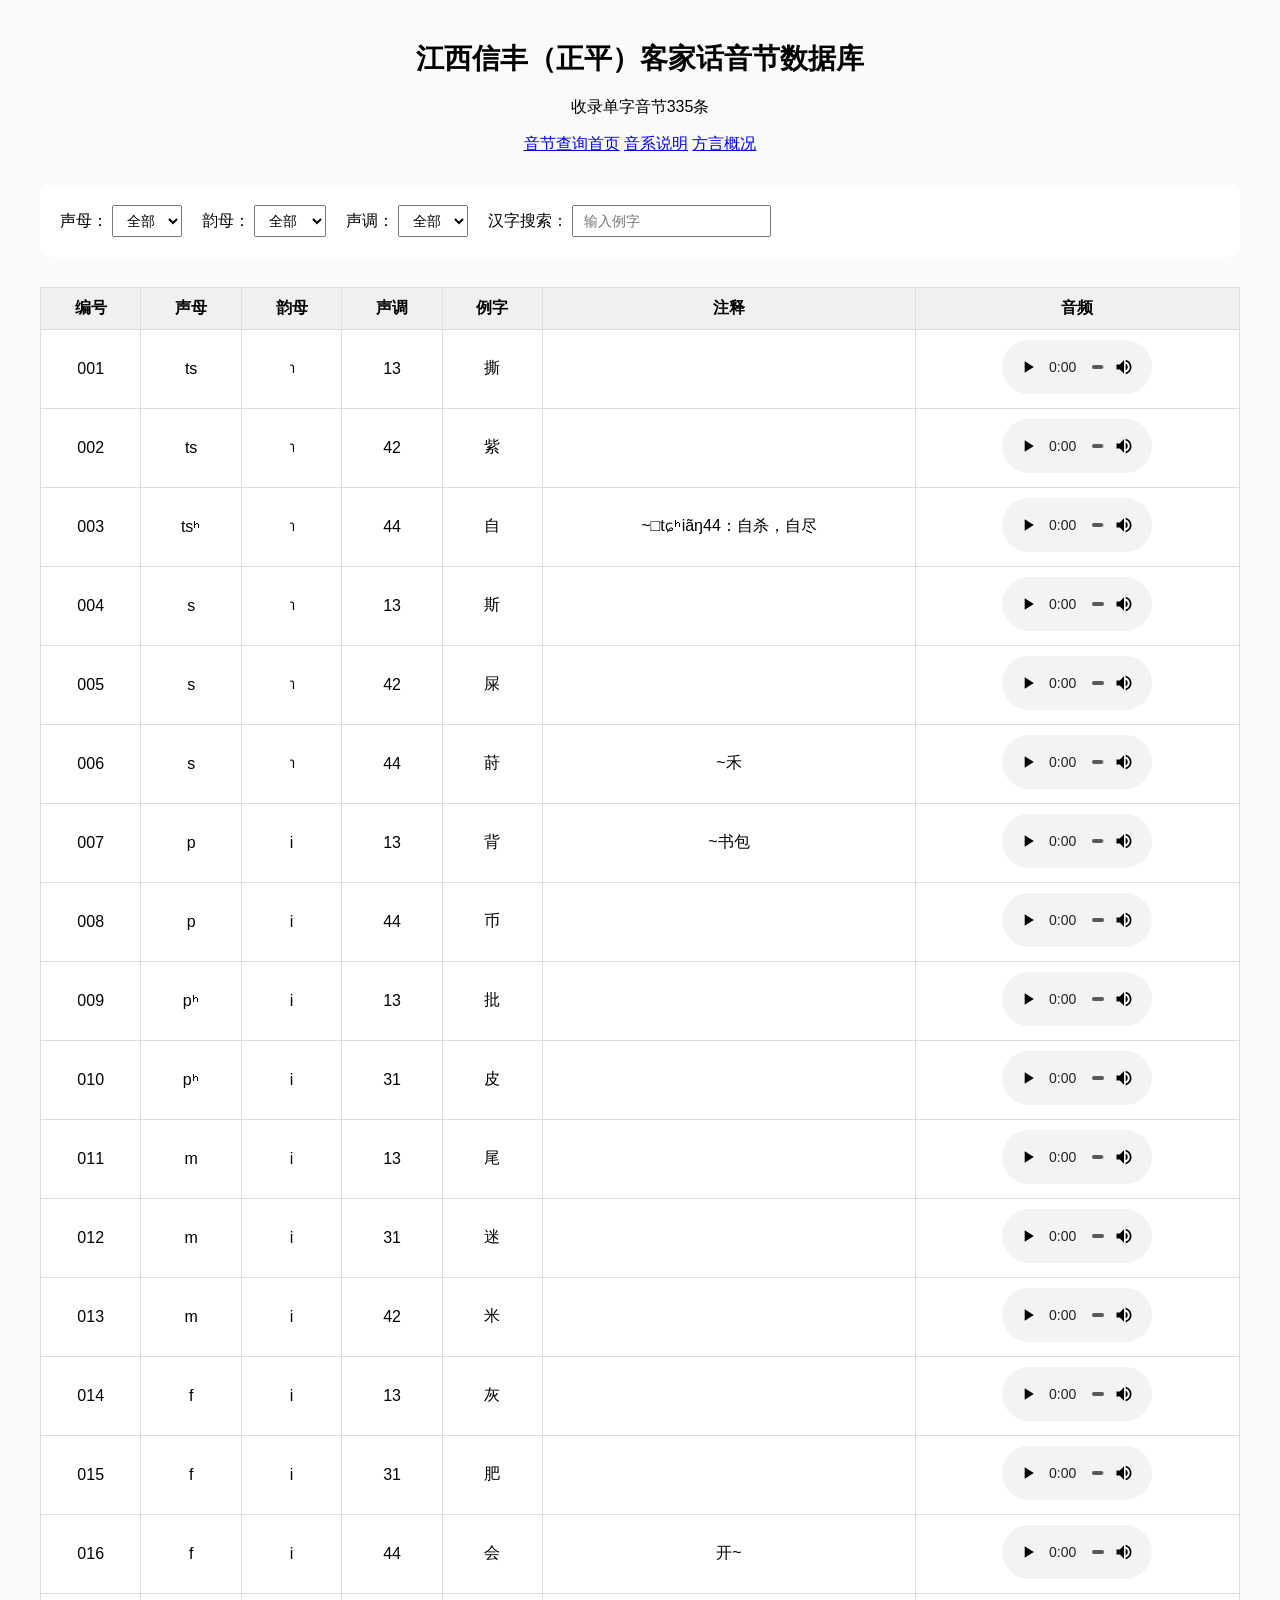
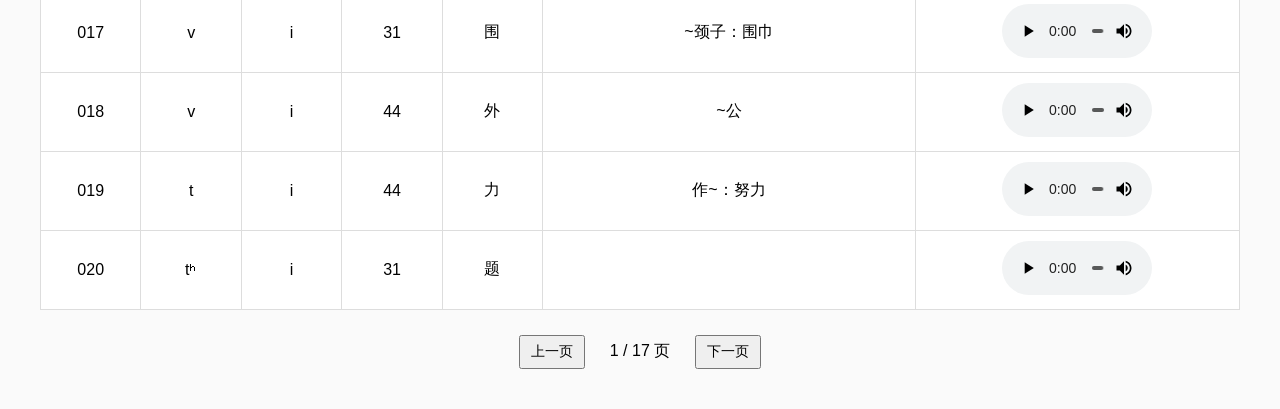
<file: index.html>
<!DOCTYPE html>
<html lang="zh-CN">

<head>
    <meta charset="UTF-8">
    <title>江西信丰（正平）客家话音节数据库</title>
    <link rel="stylesheet" href="css/style.css">
</head>
<body>
<header>
    <h1>江西信丰（正平）客家话音节数据库</h1>
    <p>收录单字音节335条</p>
    <nav>
        <a href="index.html">音节查询首页</a>
        <a href="phonology-content.html">音系说明</a>
        <a href="about-content.html">方言概况</a>
    </nav>
</header>




<section class="search-box">

    <label>
        声母：
        <select id="initialSelect">
            <option value="">全部</option>
        </select>
    </label>


    <label>
        韵母：
        <select id="finalSelect">
            <option value="">全部</option>
        </select>
    </label>


    <label>
        声调：
        <select id="toneSelect">
            <option value="">全部</option>
        </select>
    </label>


    <label>
    汉字搜索：
    <input id="charSearch" type="text" placeholder="输入例字">
</label>


</section>



<section>

<table>

<thead>
<tr>
<th>编号</th>
<th>声母</th>
<th>韵母</th>
<th>声调</th>
<th>例字</th>
<th>注释</th>
<th>音频</th>
</tr>
</thead>


<tbody id="tableBody">

</tbody>


</table>

</section>



<div class="pagination">

<button id="prevBtn">上一页</button>

<span id="pageInfo"></span>

<button id="nextBtn">下一页</button>

</div>



<script src="js/main.js"></script>

</body>

</html>
</file>
<file: css/style.css>
body{
    font-family:
    "Microsoft YaHei",
    Arial,
    sans-serif;

    margin:40px;

    background:#fafafa;

}


header{

    text-align:center;

}


h1{

    font-size:28px;

}



.search-box{

    margin:30px 0;

    padding:20px;

    background:white;

    border-radius:10px;

}


label{

    margin-right:15px;

}


select,input,button{

    padding:6px 10px;

    font-size:14px;

}


button{

    cursor:pointer;

}



table{

    width:100%;

    border-collapse:collapse;

    background:white;

}



th,td{

    border:1px solid #ddd;

    padding:10px;

    text-align:center;

}



th{

    background:#f0f0f0;

}



audio{

    width:150px;

}



.pagination{

    margin-top:25px;

    text-align:center;

}


#pageInfo{

    margin:0 20px;

}
</file>
